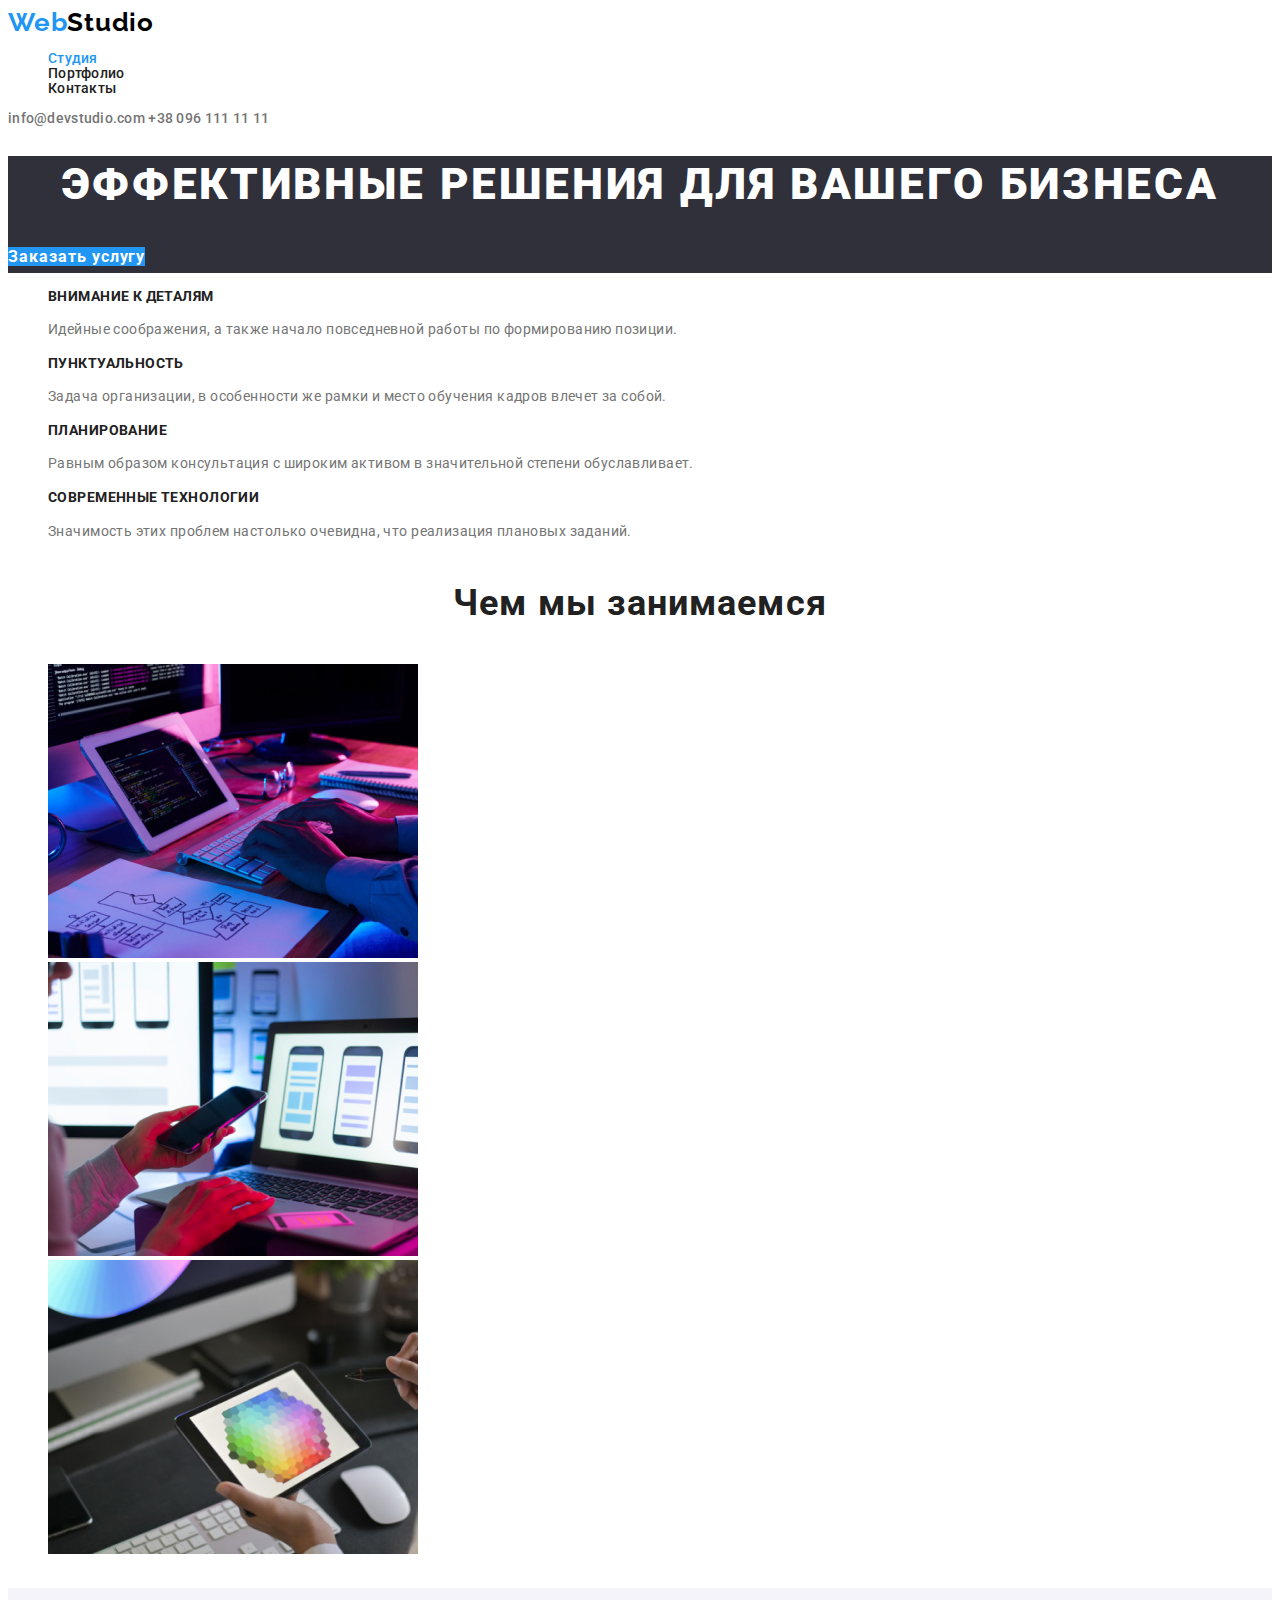
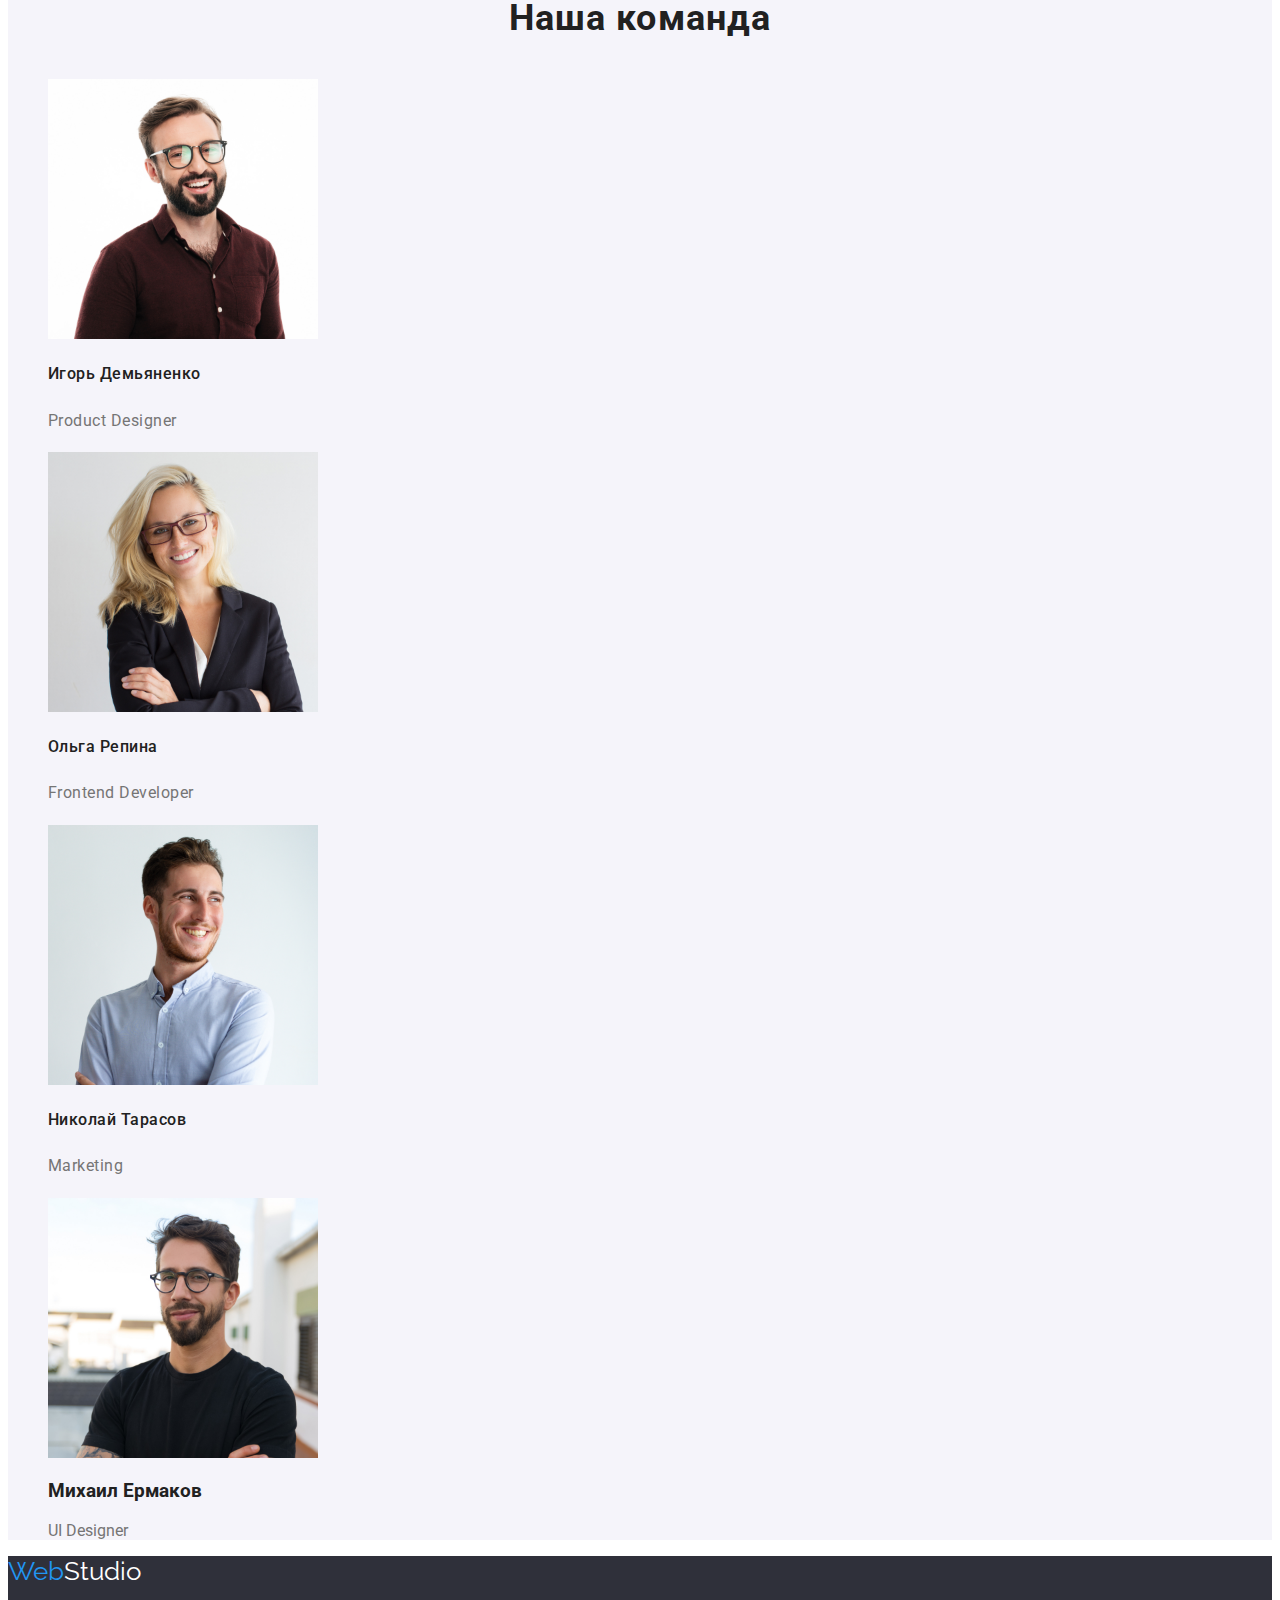
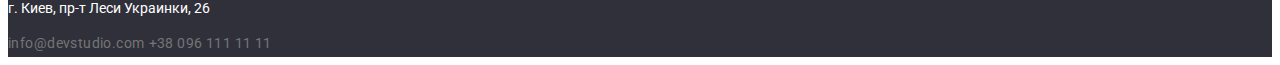
<file: index.html>
<!DOCTYPE html>
<html lang="ru">
  <head>
    <meta charset="UTF-8" />
    <meta name="viewport" content="width=device-width, initial-scale=1.0" />
    <title>Студия</title>
    <link rel="preconnect" href="https://fonts.gstatic.com" />
    <link
      href="https://fonts.googleapis.com/css2?family=Raleway:wght@700&family=Roboto:wght@400;500;700;900&display=swap"
      rel="stylesheet"
    />
    <link rel="stylesheet" href="./css/styles.css" />
  </head>
  <body class="page">
    <!-- Шапка сайта -->
    <header>
      <nav>
        <a href="./" class="logo link"
          ><span class="part-logo">Web</span>Studio</a
        >

        <ul class="site-nav list">
          <li><a href="" class="link current">Студия</a></li>
          <li><a href="./portfolio.html" class="link">Портфолио</a></li>
          <li><a href="" class="link">Контакты</a></li>
        </ul>
      </nav>

      <address class="nav-adress">
        <a href="mailto:info@devstudio.com" class="link">info@devstudio.com</a>
        <a href="tel:+380961111111" class="link">+38 096 111 11 11</a>
      </address>
    </header>

    <main>
      <!-- герой -->
      <section class="hero">
        <h1 class="hero-title">Эффективные решения для вашего бизнеса</h1>
        <a href="" class="hero-text link">Заказать услугу</a>
      </section>

      <!-- Преимущества -->
      <section class="advantages">
        <h2 class="title visually-hidden">Наши преемущества</h2>
        <ul class="list">
          <li>
            <h3 class="title">Внимание к деталям</h3>
            <p class="text">
              Идейные соображения, а также начало повседневной работы по
              формированию позиции.
            </p>
          </li>

          <li>
            <h3 class="title">Пунктуальность</h3>
            <p class="text">
              Задача организации, в особенности же рамки и место обучения кадров
              влечет за собой.
            </p>
          </li>

          <li>
            <h3 class="title">Планирование</h3>
            <p class="text">
              Равным образом консультация с широким активом в значительной
              степени обуславливает.
            </p>
          </li>

          <li>
            <h3 class="title">Современные технологии</h3>
            <p class="text">
              Значимость этих проблем настолько очевидна, что реализация
              плановых заданий.
            </p>
          </li>
        </ul>
      </section>

      <!-- Чем занимаемся  -->
      <section class="occupation">
        <h2 class="title">Чем мы занимаемся</h2>
        <ul class="list">
          <li>
            <img
              src="./images/box-1.jpg"
              alt="Человек печатает что-то"
              width="370"
            />
          </li>
          <li>
            <img
              src="./images/box-2.jpg"
              alt="Человек держит в руках телефон"
              width="370"
            />
          </li>
          <li>
            <img
              src="./images/box-3.jpg"
              alt="Человек держит в руках планшет с палеткой цветов"
              width="370"
            />
          </li>
        </ul>
      </section>

      <!-- Наша команда -->
      <section class="team">
        <h2 class="title main-title">Наша команда</h2>

        <ul class="list">
          <li>
            <img src="./images/person-1.jpg" alt="фото дизайнера" width="270" />
            <h3 class="title sub-title">Игорь Демьяненко</h3>
            <p lang="en" class="team-text">Product Designer</p>
          </li>

          <li>
            <img
              src="./images/person-2.jpg"
              alt="фото фронтенд разработчика"
              width="270"
            />
            <h3 class="title sub-title">Ольга Репина</h3>
            <p lang="en" class="team-text">Frontend Developer</p>
          </li>

          <li>
            <img
              src="./images/person-3.jpg"
              alt="фото маркетолога"
              width="270"
            />
            <h3 class="title sub-title">Николай Тарасов</h3>
            <p lang="en" class="team-text">Marketing</p>
          </li>

          <li>
            <img src="./images/person-4.jpg" alt="фото дизайнера" width="270" />
            <h3 class="title">Михаил Ермаков</h3>
            <p lang="en">UI Designer</p>
          </li>
        </ul>
      </section>
    </main>

    <!-- Футер -->
    <footer class="footer">
      <a href="./index.html" class="footer-logo link"
        ><span class="part-logo">Web</span>Studio</a
      >
      <address class="footer-address">
        <p class="footer-text">г. Киев, пр-т Леси Украинки, 26</p>
        <a href="mailto:info@devstudio.com" class="link">info@devstudio.com</a>
        <a href="tel:+380961111111" class="link">+38 096 111 11 11</a>
      </address>
    </footer>
  </body>
</html>
</file>
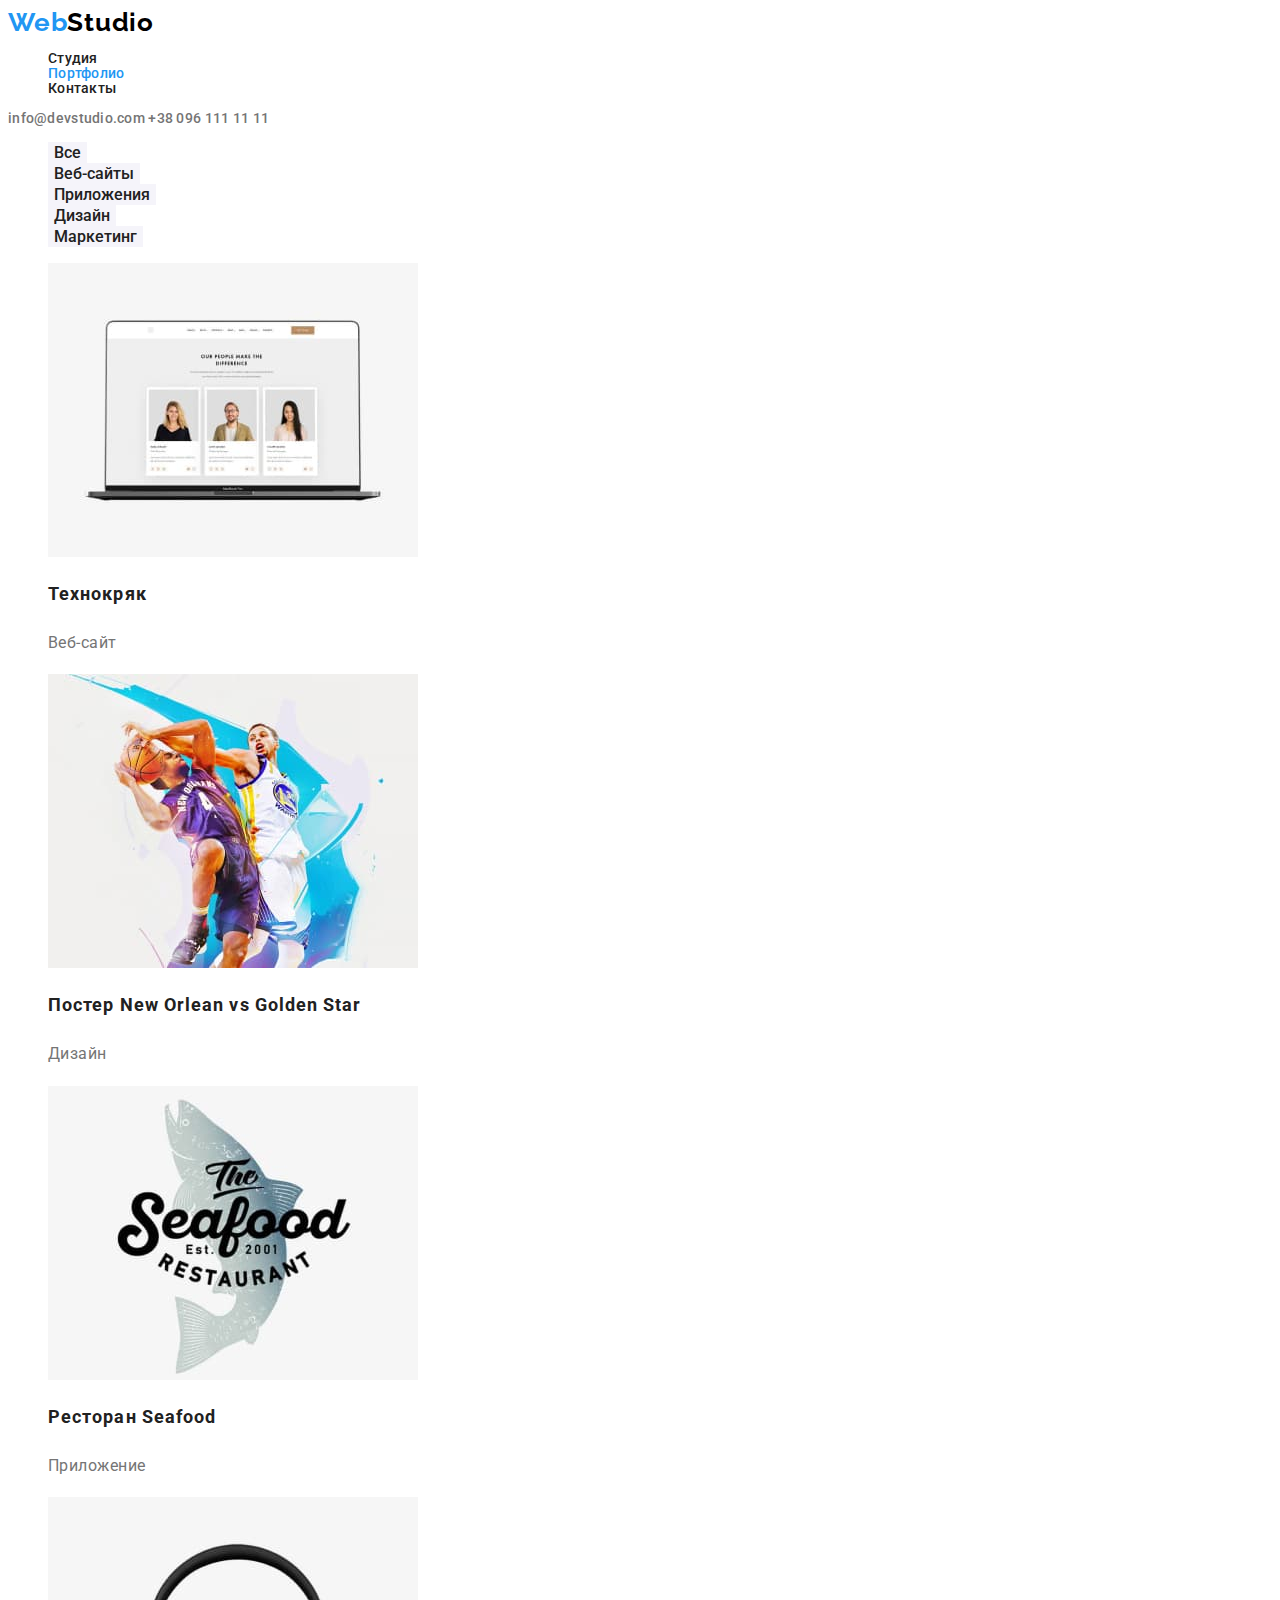
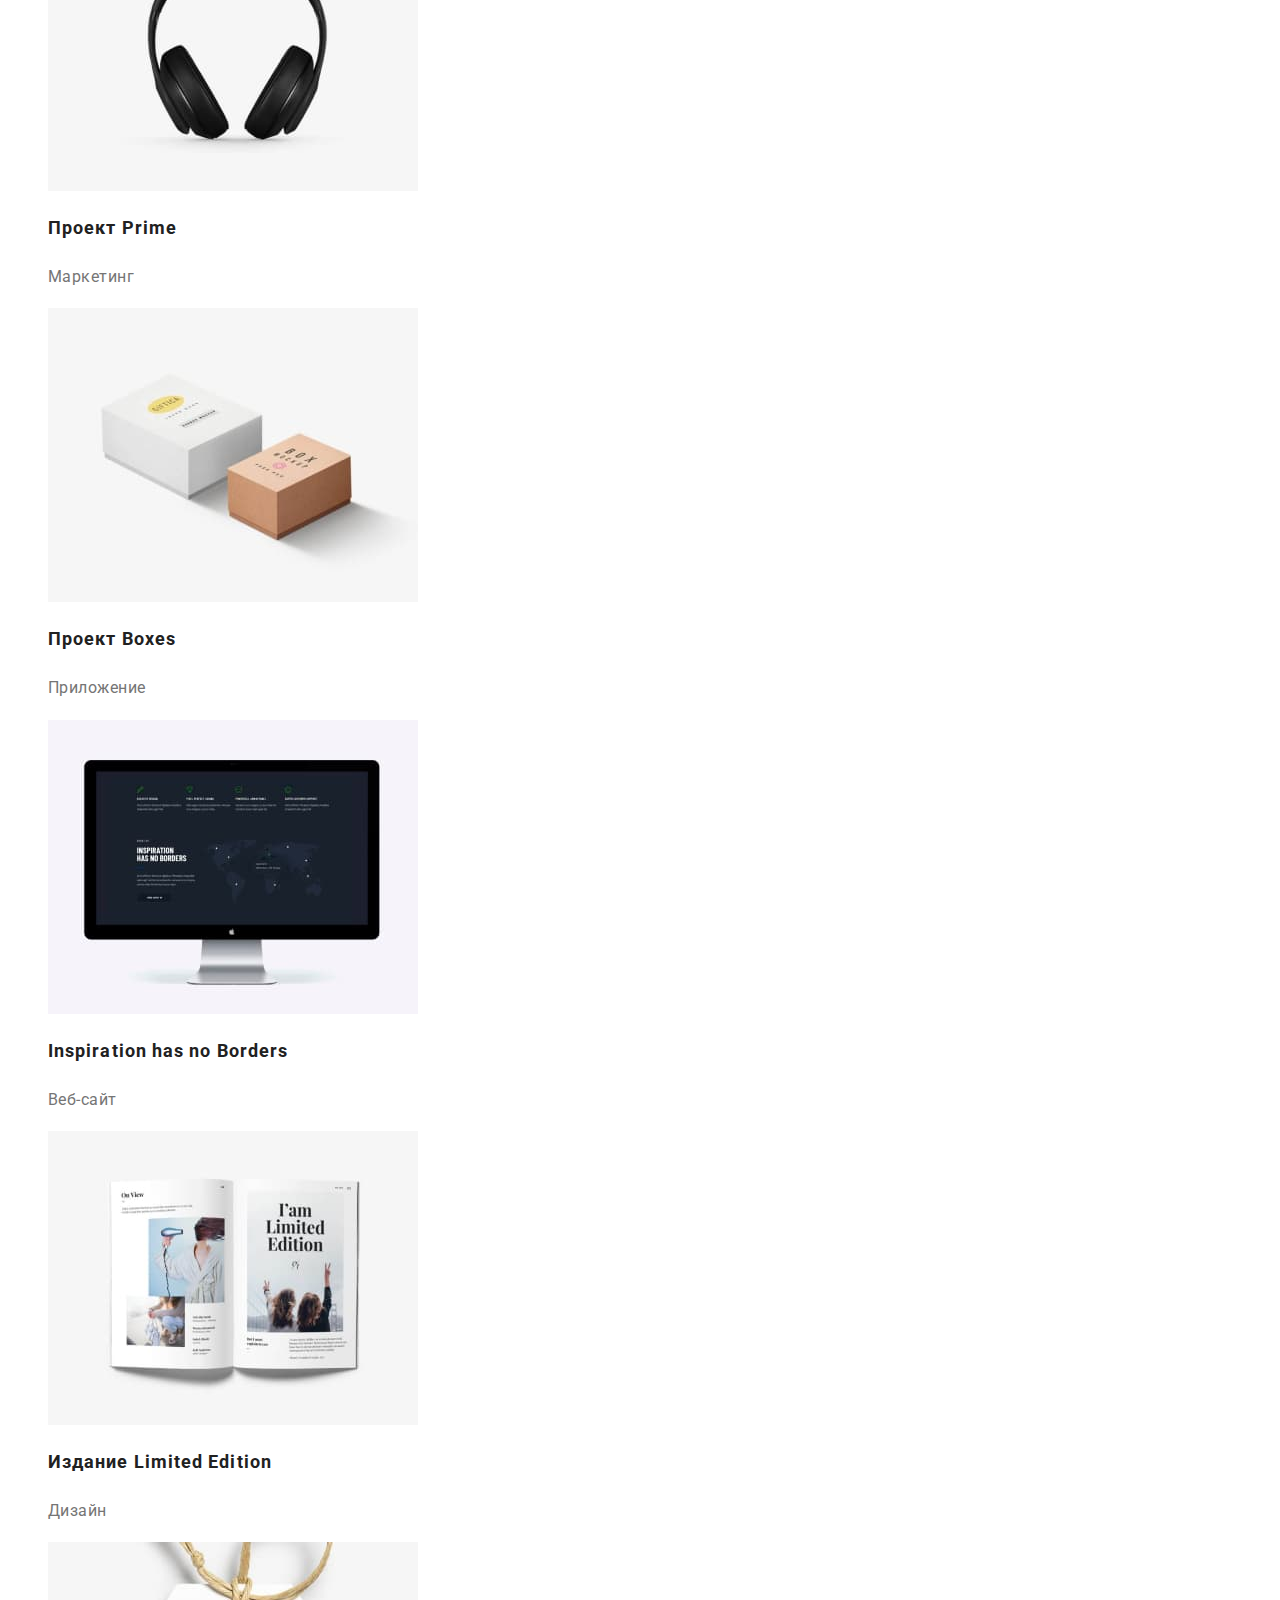
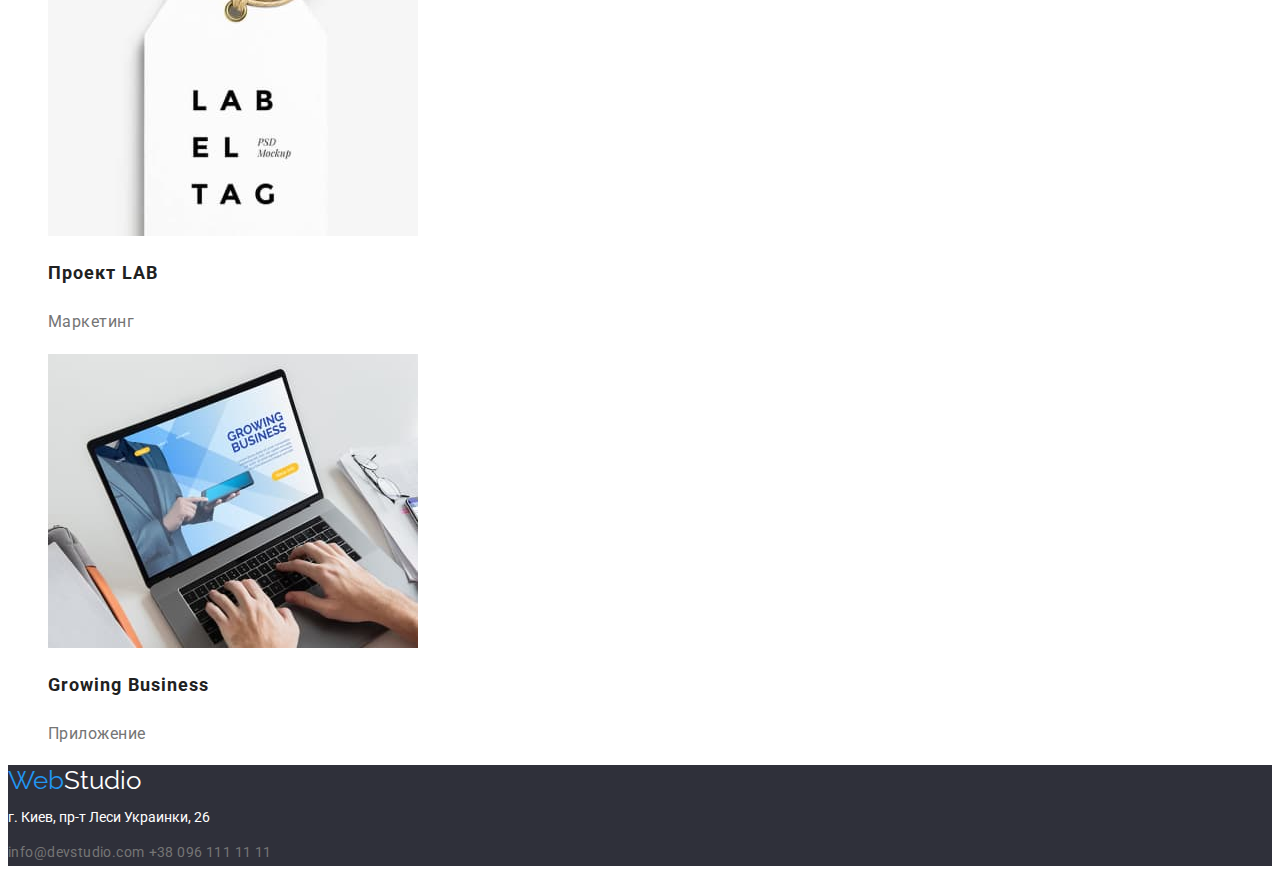
<file: portfolio.html>
<!DOCTYPE html>
<html lang="ru">
  <head>
    <meta charset="UTF-8" />
    <meta http-equiv="X-UA-Compatible" content="IE=edge" />
    <meta name="viewport" content="width=device-width, initial-scale=1.0" />
    <title>Портфолио</title>
    <link rel="preconnect" href="https://fonts.gstatic.com" />
    <link
      href="https://fonts.googleapis.com/css2?family=Raleway:wght@700&family=Roboto:wght@400;500;700;900&display=swap"
      rel="stylesheet"
    />
    <link rel="stylesheet" href="./css/styles.css" />
  </head>

  <body class="page">
    <!-- Шапка сайта -->
    <header>
      <nav>
        <a href="./" class="logo link"
          ><span class="part-logo">Web</span>Studio</a
        >

        <ul class="site-nav list">
          <li><a href="./index.html" class="c">Студия</a></li>
          <li><a href="" class="link current">Портфолио</a></li>
          <li><a href="" class="link">Контакты</a></li>
        </ul>
      </nav>

      <address class="nav-adress">
        <a href="mailto:info@devstudio.com" class="link">info@devstudio.com</a>
        <a href="tel:+380961111111" class="link">+38 096 111 11 11</a>
      </address>
    </header>

    <main>
      <section>
        <h1 class="title visually-hidden">Примеры наших работ</h1>
        <ul class="list">
          <li><button type="button" class="button">Все</button></li>
          <li><button type="button" class="button">Веб-сайты</button></li>
          <li><button type="button" class="button">Приложения</button></li>
          <li><button type="button" class="button">Дизайн</button></li>
          <li><button type="button" class="button">Маркетинг</button></li>
        </ul>

        <ul class="list">
          <li>
            <a href="" class="link">
              <img
                src="./portimages/img-1.jpg"
                alt="три человека"
                width="370"
              />
              <h2 class="title">Технокряк</h2>
              <p class="title-text">Веб-сайт</p>
            </a>
          </li>

          <li>
            <a href="" class="link">
              <img
                src="./portimages/img-2.jpg"
                alt="два человека играют баскетбол"
                width="370"
              />
              <h2 class="title">Постер New Orlean vs Golden Star</h2>
              <p class="title-text">Дизайн</p>
            </a>
          </li>

          <li>
            <a href="" class="link">
              <img
                src="./portimages/img-3.jpg"
                alt="лого ресторана"
                width="370"
              />
              <h2 class="title">Ресторан Seafood</h2>
              <p class="title-text">Приложение</p>
            </a>
          </li>

          <li>
            <a href="" class="link">
              <img src="./portimages/img-4.jpg" alt="наушники" width="370" />
              <h2 class="title">Проект Prime</h2>
              <p class="title-text">Маркетинг</p>
            </a>
          </li>

          <li>
            <a href="" class="link">
              <img src="./portimages/img-5.jpg" alt="коробки" width="370" />
              <h2 class="title">Проект Boxes</h2>
              <p class="title-text">Приложение</p>
            </a>
          </li>

          <li>
            <a href="" class="link">
              <img src="./portimages/img-6.jpg" alt="монитор" width="370" />
              <h2 class="title">Inspiration has no Borders</h2>
              <p class="title-text">Веб-сайт</p>
            </a>
          </li>

          <li>
            <a href="" class="link">
              <img src="./portimages/img-7.jpg" alt="журнал" width="370" />
              <h2 class="title">Издание Limited Edition</h2>
              <p class="title-text">Дизайн</p>
            </a>
          </li>

          <li>
            <a href="" class="link">
              <img src="./portimages/img-8.jpg" alt="этикетка" width="370" />
              <h2 class="title">Проект LAB</h2>
              <p class="title-text">Маркетинг</p>
            </a>
          </li>

          <li>
            <a href="" class="link">
              <img src="./portimages/img-9.jpg" alt="ноутбук" width="370" />
              <h2 class="title">Growing Business</h2>
              <p class="title-text">Приложение</p>
            </a>
          </li>
        </ul>
      </section>
    </main>

    <!-- Футер -->
    <footer class="footer">
      <a href="./index.html" class="footer-logo link"
        ><span class="part-logo">Web</span>Studio</a
      >
      <address class="footer-address">
        <p class="footer-text">г. Киев, пр-т Леси Украинки, 26</p>
        <a href="mailto:info@devstudio.com" class="link">info@devstudio.com</a>
        <a href="tel:+380961111111" class="link">+38 096 111 11 11</a>
      </address>
    </footer>
  </body>
</html>
</file>
<file: css/styles.css>
.page {
  color: var(--primary-text-color);
  font-family: 'Roboto', sans-serif;
}

:root {
  --primary-text-color: #757575;
  --text-nav-title-color: #212121;
  --accent-color: #2196f3;
  --white-color: #ffffff;
  --fotter-contacts: rgba (255, 255, 255, 0.6);
  --logo: #000000;
  --background: #2f303a;
  --section-background: #f5f4fa;
}

.list {
  list-style: none;
}

.link {
  text-decoration: none;
  color: var(--text-nav-title-color);
}

.site-nav a {
  text-decoration: none;
  color: var(--text-nav-title-color);
}

/* header */
.part-logo {
  color: var(--accent-color);
  font-family: 'Raleway', sans-serif;
}

.logo {
  color: var(--logo);
  font-family: 'Raleway', sans-serif;
  font-weight: 700;
  font-size: 26px;
  line-height: 1.1;
  letter-spacing: 0.03em;
}

/* site nav */
.site-nav .link.current {
  color: var(--accent-color);
}

.site-nav {
  font-weight: 500;
  font-size: 14px;
  line-height: 1.1;
  letter-spacing: 0.02em;
}

.site-nav .link {
  color: var(--text-nav-title-color);
}

.site-nav .link:hover,
.site-nav .link:focus {
  color: var(--accent-color);
}

.nav-adress {
  font-weight: 500;
  font-size: 14px;
  line-height: 1.1;
  letter-spacing: 0.02em;
}

.nav-adress .link {
  color: var(--primary-text-color);
  font-style: normal;
}

.nav-adress .link:hover,
.nav-adress .link:focus {
  color: var(--accent-color);
}

/* main */
/* hero */
.hero {
  background-color: var(--background);
  /* text-align: center; */
}

.hero-title {
  color: var(--white-color);

  font-weight: 900;
  font-size: 44px;
  line-height: 1.3;
  text-align: center;
  letter-spacing: 0.06em;
  text-transform: uppercase;
}

.hero-text {
  color: var(--white-color);
  background-color: var(--accent-color);
  font-weight: 700;
  font-size: 16px;
  line-height: 1.9;
  text-align: center;
  align-items: center;
  letter-spacing: 0.06em;
}

/* section advantages */

.visually-hidden {
  display: none;
}

.advantages .title {
  font-weight: 700;
  font-size: 14px;
  line-height: 1.1;
  letter-spacing: 0.03em;
  text-transform: uppercase;
}

.advantages .text {
  font-weight: 400;
  font-size: 14px;
  line-height: 1.7;
  letter-spacing: 0.03em;
}

.title {
  color: var(--text-nav-title-color);
}

.title-text {
  color: var(--primary-text-color);
}

/* section occupation */
.occupation .title,
.team .main-title {
  font-weight: 700;
  font-size: 36px;
  line-height: 1.7;
  text-align: center;
  letter-spacing: 0.03em;
}

/* section team */

.team .sub-title {
  font-weight: 500;
  font-size: 16px;
  line-height: 1.9;
  letter-spacing: 0.03em;
}

.team {
  background-color: var(--section-background);
}

.team-text {
  font-weight: 400;
  font-size: 16px;
  line-height: 1.9;
  letter-spacing: 0.03em;
}

/* footer */

.footer {
  background-color: var(--background);
}

.footer-logo {
  color: var(--white-color);
  font-family: 'Raleway', sans-serif;
  font-size: 26px;
}

.footer-text {
  color: var(--white-color);
  font-weight: normal;
  font-size: 14px;
  font-style: normal;
}

.footer-address .link {
  color: var(--fotter-contacts);
  font-style: normal;
}

.footer-address .link:hover,
.footer-address .link:focus {
  color: var(--accent-color);
}

.footer-address .link {
  font-weight: 400;
  font-size: 14px;
  line-height: 1.9;
  letter-spacing: 0.03em;
}

/* portfolio */

.button {
  border: none;
  font-family: 'Roboto', sans-serif;
  font-weight: 500;
  font-size: 16px;
  color: var(--text-nav-title-color);
  background-color: var(--section-background);
}

.button:hover,
.button:focus {
  color: var(--white-color);
  background-color: var(--accent-color);
}

.link .title {
  font-size: 18px;
  line-height: 2;
  letter-spacing: 0.06em;
}

.link .title-text {
  font-weight: 400;
  font-size: 16px;
  line-height: 1.9;
  letter-spacing: 0.03em;
  color: var(--primary-text-color);
}
</file>
